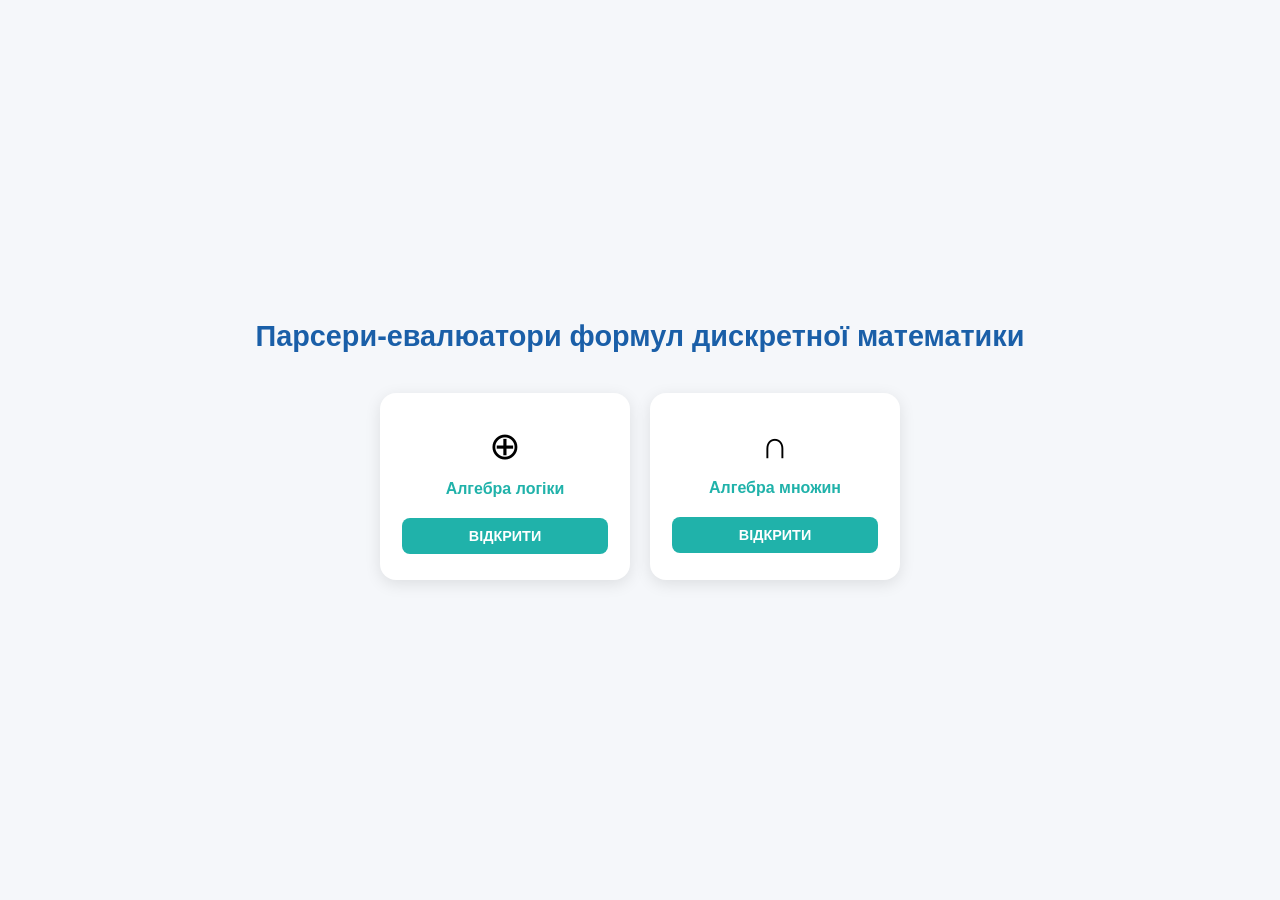
<file: index.html>
<!DOCTYPE html>
<html lang="uk">
<head>
  <meta charset="utf-8">
  <meta name="viewport" content="width=device-width, initial-scale=1">
  <title>Парсери-евалюатори формул дискретної математики</title>
  <link rel="manifest" href="manifest.json">
  <meta name="theme-color" content="#20b2aa">
  <meta name="apple-mobile-web-app-capable" content="yes">
  <meta name="apple-mobile-web-app-title" content="DM Parsers">
  <link rel="stylesheet" href="css/main.css">
</head>
<body>

  <h1>Парсери-евалюатори формул дискретної математики</h1>

  <div class="cards">
    <a class="card" href="logic/index.html">
      <div class="card-icon">⊕</div>
      <div class="card-title">Алгебра логіки</div>
      <div class="card-btn">Відкрити</div>
    </a>
    <a class="card" href="sets/index.html">
      <div class="card-icon">∩</div>
      <div class="card-title">Алгебра множин</div>
      <div class="card-btn">Відкрити</div>
    </a>
  </div>


 <script>
    if ('serviceWorker' in navigator) {
      navigator.serviceWorker.register('/sw.js').catch(function(){});
    }
  </script>
</body>
</html>
</file>
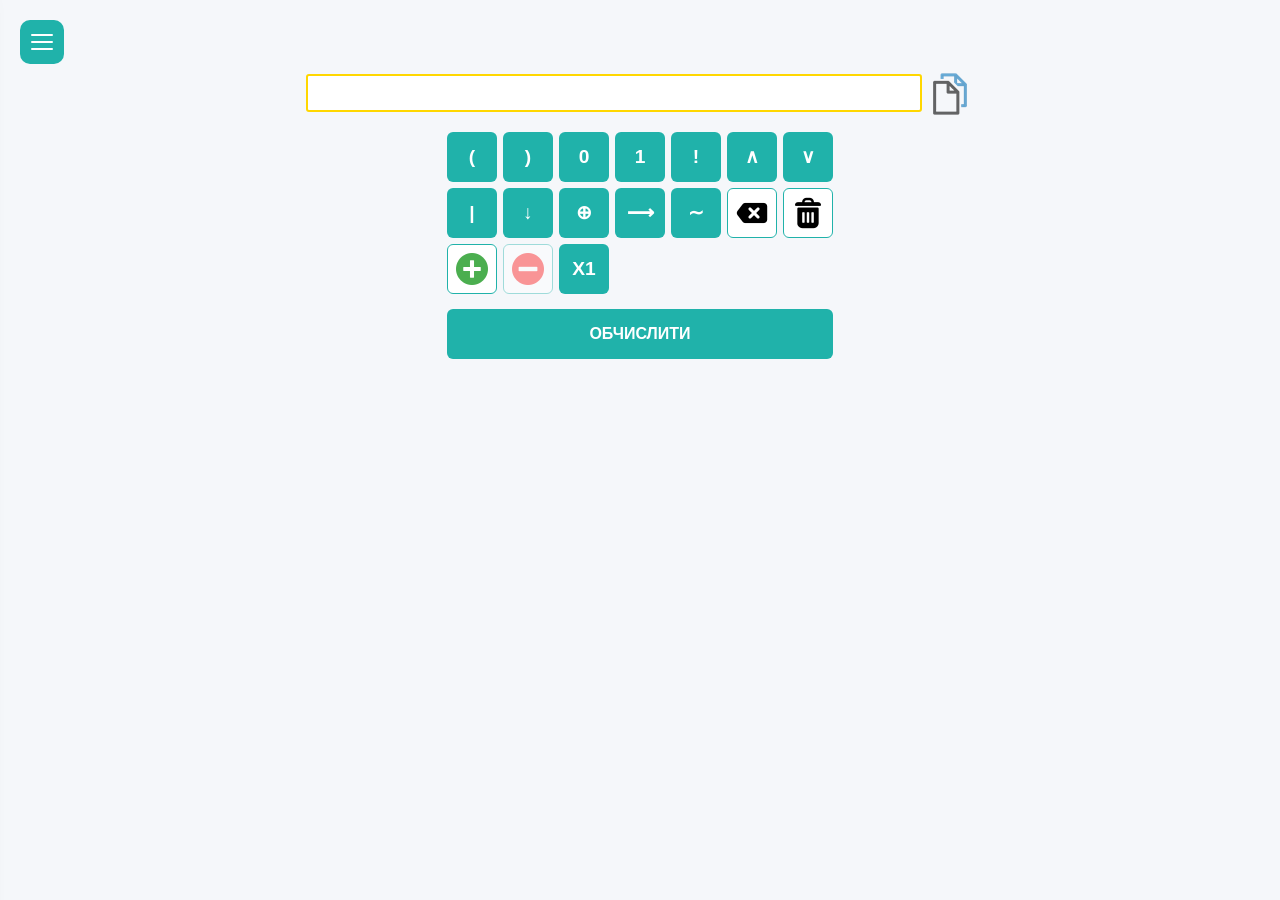
<file: logic/index.html>
<!DOCTYPE html>
<html lang="uk">
  <head>
  <meta name="viewport" content="width=device-width, initial-scale=1">
    <meta charset="utf-8">
    <title>Парсер-евалюатор формул функцій алгебри логіки</title>
    <link href="https://fonts.googleapis.com/icon?family=Material+Icons" rel="stylesheet">
    <link rel="stylesheet" href="css/style.css">
  <style>
/* ── Hamburger menu ──────────────────────────────────────────────────────── */
.hb-btn {
  top: 14px; left: 14px; z-index: 1000;
  width: 44px; height: 44px; background: #20b2aa;
  border: none; border-radius: 10px; cursor: pointer;
  display: flex; flex-direction: column; align-items: center;
  justify-content: center; gap: 5px; padding: 10px;
}
.hb-btn span { display: block; width: 22px; height: 2px; background: #fff; border-radius: 2px; transition: all .25s; }
.hb-btn.open span:nth-child(1) { transform: translateY(7px) rotate(45deg); }
.hb-btn.open span:nth-child(2) { opacity: 0; }
.hb-btn.open span:nth-child(3) { transform: translateY(-7px) rotate(-45deg); }
.hb-overlay { position: fixed; inset: 0; background: rgba(0,0,0,.35); z-index: 999; opacity: 0; pointer-events: none; transition: opacity .25s; }
.hb-overlay.open { opacity: 1; pointer-events: auto; }
.hb-menu { position: fixed; top: 0; left: -260px; width: 240px; height: 100%; background: #fff; z-index: 1001; box-shadow: 4px 0 20px rgba(0,0,0,.15); transition: left .25s; display: flex; flex-direction: column; padding: 70px 0 24px; }
.hb-menu.open { left: 0; }
.hb-menu-title { font-size: .75em; color: #aaa; text-transform: uppercase; letter-spacing: 1px; padding: 0 20px 12px; font-family: Arial, sans-serif; }
.hb-menu a { display: flex; align-items: center; gap: 12px; padding: 14px 20px; text-decoration: none; color: #333; font-size: 1em; font-family: Arial, sans-serif; transition: background .15s; border-left: 3px solid transparent; }
.hb-menu a:hover { background: #f0fbfa; }
.hb-menu a.active { color: #20b2aa; font-weight: bold; border-left-color: #20b2aa; background: #f0fbfa; }
.hb-menu a .icon { font-size: 1.3em; }
.hb-divider { height: 1px; background: #eee; margin: 8px 20px; }

</style>
</head>
  <body>
<button class="hb-btn" id="hbBtn" aria-label="Меню"><span></span><span></span><span></span></button>
<div class="hb-overlay" id="hbOverlay"></div>
<nav class="hb-menu" id="hbMenu">
  <div class="hb-menu-title">Парсери-евалюатори</div>
  <a href="../logic/index.html" class="active"><span class="icon">⊕</span> Алгебра логіки</a>
  <a href="../sets/index.html"><span class="icon">∩</span> Алгебра множин</a>
  <div class="hb-divider"></div>
  <div class="hb-menu-home"><a href="../index.html"><span class="icon" style="color: #000000; font-style: normal; margin-right: 6px; font-size: 20px; line-height: 1; vertical-align: middle; margin-top: -3px; display: inline-block;">⌂</span> Головна</a></div>

</nav>


<input type="text" id="formula" inputmode="none">
    <img src="assets/Copy.png" alt="Copy" title="Копіювати в буфер обміну" id="buttonCopyFormula">

    <div id="buttons">
      <button class="btn normal" value="("  title="Ліва дужка">(</button>
      <button class="btn normal" value=")"  title="Права дужка">)</button>
      <button class="btn normal" value="0"  title="0">0</button>
      <button class="btn normal" value="1"  title="1">1</button>
      <button class="btn normal" value="!"  title="Заперечення">!</button>
      <button class="btn normal" value="∧"  title="Кон'юнкція">∧</button>
      <button class="btn normal" value="∨"  title="Диз'юнкція">∨</button>
      <button class="btn normal" value="|"  title="Штрих Шеффера">|</button>
      <button class="btn normal" value="↓"  title="Стрілка Пірса">↓</button>
      <button class="btn normal" value="⊕"  title="Додавання за модулем 2">⊕</button>
      <button class="btn normal" value="⟶"  title="Імплікація">⟶</button>
      <button class="btn normal" value="~"  title="Еквіваленція">∼</button>
      <button class="btn special" id="buttonBackspace" title="Видалити">
        <img src="assets/Backspace.png" alt="Backspace">
      </button>
      <button class="btn special" id="buttonClear" title="Очистка">
        <img src="assets/Trash.png" alt="Clear">
      </button>
    </div>

    <div id="variables">
      <input type="hidden" value="1" id="kbz">
      <button class="btn special" id="buttonAddNewVariable" title="Додати нову змінну">
        <img src="assets/Add.png" alt="Add">
      </button>
      <button class="btn special" id="buttonRemoveLastVariable" title="Видалити останню змінну">
        <img src="assets/Del.png" alt="Del">
      </button>
      <button class="btn normal" value="X1" id="X1" title="X1">X1</button>
    </div>

    <div id="buttonCalc">
      <button class="btn" id="buttonCalculate">Обчислити</button>
    </div>

    <div id="result"></div>

    <!-- JS-модулі: спочатку залежності, потім точка входу -->
    <script src="js/shunting-yard.js"></script>
    <script src="js/evaluator.js"></script>
    <script src="js/main.js"></script>
  <script>
(function(){
  var btn=document.getElementById("hbBtn"),menu=document.getElementById("hbMenu"),overlay=document.getElementById("hbOverlay");
  function toggle(o){btn.classList.toggle("open",o);menu.classList.toggle("open",o);overlay.classList.toggle("open",o);}
  btn.addEventListener("click",function(){toggle(!menu.classList.contains("open"));});
  overlay.addEventListener("click",function(){toggle(false);});
})();
</script>
</body>
</html>
</file>
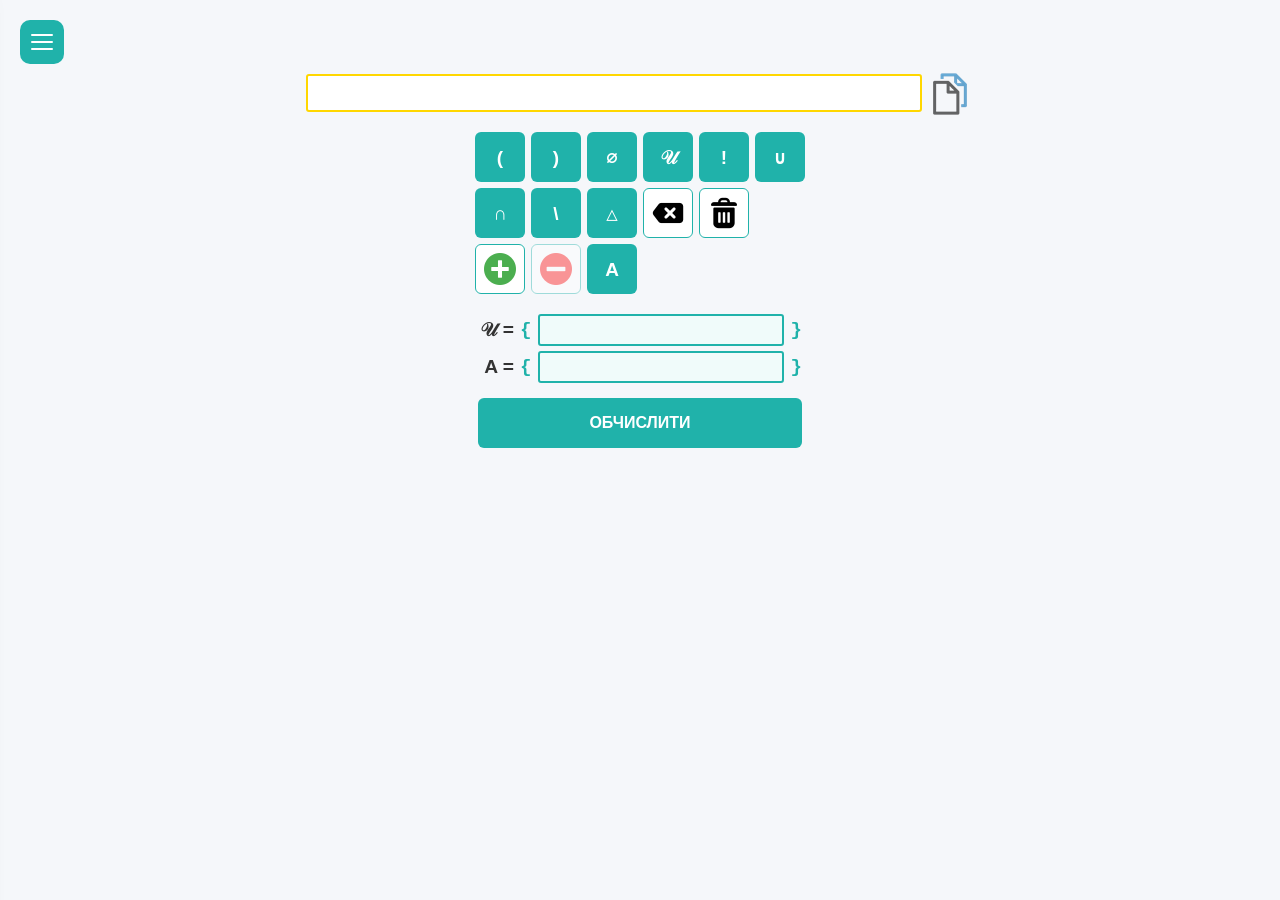
<file: sets/index.html>
<!DOCTYPE html>
<html lang="uk">
  <head>
  <meta name="viewport" content="width=device-width, initial-scale=1">
    <meta charset="utf-8">
    <title>Парсер-евалюатор формул алгебри множин</title>
    <link rel="stylesheet" href="css/style.css">
  <style>
/* ── Hamburger menu ──────────────────────────────────────────────────────── */
.hb-btn {
  
  top: 14px; left: 14px; z-index: 1000;
  width: 44px; height: 44px; background: #20b2aa;
  border: none; border-radius: 10px; cursor: pointer;
  display: flex; flex-direction: column; align-items: center;
  justify-content: center; gap: 5px; padding: 10px;
}
.hb-btn span { display: block; width: 22px; height: 2px; background: #fff; border-radius: 2px; transition: all .25s; }
.hb-btn.open span:nth-child(1) { transform: translateY(7px) rotate(45deg); }
.hb-btn.open span:nth-child(2) { opacity: 0; }
.hb-btn.open span:nth-child(3) { transform: translateY(-7px) rotate(-45deg); }
.hb-overlay { position: fixed; inset: 0; background: rgba(0,0,0,.35); z-index: 999; opacity: 0; pointer-events: none; transition: opacity .25s; }
.hb-overlay.open { opacity: 1; pointer-events: auto; }
.hb-menu { position: fixed; top: 0; left: -260px; width: 240px; height: 100%; background: #fff; z-index: 1001; box-shadow: 4px 0 20px rgba(0,0,0,.15); transition: left .25s; display: flex; flex-direction: column; padding: 70px 0 24px; }
.hb-menu.open { left: 0; }
.hb-menu-title { font-size: .75em; color: #aaa; text-transform: uppercase; letter-spacing: 1px; padding: 0 20px 12px; font-family: Arial, sans-serif; }
.hb-menu a { display: flex; align-items: center; gap: 12px; padding: 14px 20px; text-decoration: none; color: #333; font-size: 1em; font-family: Arial, sans-serif; transition: background .15s; border-left: 3px solid transparent; }
.hb-menu a:hover { background: #f0fbfa; }
.hb-menu a.active { color: #20b2aa; font-weight: bold; border-left-color: #20b2aa; background: #f0fbfa; }
.hb-menu a .icon { font-size: 1.3em; }
.hb-divider { height: 1px; background: #eee; margin: 8px 20px; }

</style>
</head>
  <body>
<button class="hb-btn" id="hbBtn" aria-label="Меню"><span></span><span></span><span></span></button>
<div class="hb-overlay" id="hbOverlay"></div>
<nav class="hb-menu" id="hbMenu">
  <div class="hb-menu-title">Парсери-евалюатори</div>
  <a href="../logic/index.html"><span class="icon">⊕</span> Алгебра логіки</a>
  <a href="../sets/index.html" class="active"><span class="icon">∩</span> Алгебра множин</a>
  <div class="hb-divider"></div>
  <div class="hb-menu-home"><a href="../index.html"><span class="icon" style="color: #000000; font-style: normal; margin-right: 6px; font-size: 20px; line-height: 1; vertical-align: middle; margin-top: -3px; display: inline-block;">⌂</span> Головна</a></div>

</nav>


<input type="text" id="formula" inputmode="none">
    <img src="assets/Copy.png" alt="Copy" title="Копіювати в буфер обміну" id="buttonCopyFormula">

    <div id="buttons">
      <button class="btn normal" value="("  title="Ліва дужка">(</button>
      <button class="btn normal" value=")"  title="Права дужка">)</button>
      <button class="btn normal" value="∅"  title="Порожня множина">∅</button>
      <button class="btn normal" value="U"  title="Універсальна множина">𝒰</button>
      <button class="btn normal" value="!"  title="Доповнення">!</button>
      <button class="btn normal" value="∪"  title="Об'єднання">∪</button>
      <button class="btn normal" value="∩"  title="Перетин">∩</button>
      <button class="btn normal" value="\"  title="Різниця">\</button>
      <button class="btn normal" value="△"  title="Симетрична різниця">△</button>
      <button class="btn special" id="buttonBackspace" title="Видалити">
        <img src="assets/Backspace.png" alt="Backspace">
      </button>
      <button class="btn special" id="buttonClear" title="Очистка">
        <img src="assets/Trash.png" alt="Clear">
      </button>
    </div>

    <div id="variables">
      <input type="hidden" value="1" id="kbz">
      <button class="btn special" id="buttonAddNewVariable" title="Додати нову змінну">
        <img src="assets/Add.png" alt="Add">
      </button>
      <button class="btn special" id="buttonRemoveLastVariable" title="Видалити останню змінну">
        <img src="assets/Del.png" alt="Del">
      </button>
      <button class="btn normal" value="A" id="varBtn_A" title="A">A</button>
    </div>

    <div id="setValues">
      <div class="set-row">
        <label class="set-label"><b>𝒰</b> =</label>
        <span class="set-brace">{</span>
        <input type="text" class="set-input" id="setU" value="">
        <span class="set-brace">}</span>
      </div>
      <div id="varSetInputs"></div>
    </div>

    <div id="buttonCalc">
      <button class="btn" id="buttonCalculate">Обчислити</button>
    </div>

    <div id="result"></div>

    <script src="js/shunting-yard.js"></script>
    <script src="js/evaluator.js"></script>
    <script src="js/main.js"></script>
  <script>
(function(){
  var btn=document.getElementById("hbBtn"),menu=document.getElementById("hbMenu"),overlay=document.getElementById("hbOverlay");
  function toggle(o){btn.classList.toggle("open",o);menu.classList.toggle("open",o);overlay.classList.toggle("open",o);}
  btn.addEventListener("click",function(){toggle(!menu.classList.contains("open"));});
  overlay.addEventListener("click",function(){toggle(false);});
})();
</script>
</body>
</html>
</file>
<file: css/main.css>
*, *::before, *::after { box-sizing: border-box; margin: 0; padding: 0; }

body {
  font-family: Arial, sans-serif;
  background: #f5f7fa;
  min-height: 100vh;
  display: flex;
  flex-direction: column;
  align-items: center;
  justify-content: center;
  padding: 24px 16px;
}

.logo { font-size: 3em; margin-bottom: 12px; }

h1 {
  font-size: clamp(1.1em, 4vw, 1.8em);
  color: #1a5fa8;
  text-align: center;
  margin-bottom: 40px;
}

.cards {
  display: flex;
  flex-direction: row;
  gap: 20px;
  width: 100%;
  max-width: 520px;
}

.card {
  flex: 1;
  background: #fff;
  border-radius: 16px;
  box-shadow: 0 4px 16px rgba(0,0,0,.10);
  padding: 28px 20px 24px;
  display: flex;
  flex-direction: column;
  align-items: center;
  gap: 12px;
  text-decoration: none;
  border: 2px solid transparent;
  transition: transform .15s, box-shadow .15s;
}

.card:hover {
  transform: translateY(-4px);
  box-shadow: 0 8px 24px rgba(0,0,0,.15);
  border-color: #20b2aa;
}

.card-icon { font-size: 2.4em; }

.card-title {
  font-size: 1em;
  font-weight: bold;
  color: #20b2aa;
  text-align: center;
}

.card-btn {
  margin-top: 8px;
  background: #20b2aa;
  color: #fff;
  border-radius: 8px;
  padding: 10px 20px;
  font-size: 0.9em;
  font-weight: bold;
  width: 100%;
  text-align: center;
  text-transform: uppercase;
}
.card, .card:visited {
  color: inherit;
}
.card:hover .card-btn { background: #2981df; }

@media (max-width: 400px) {
  .cards { flex-direction: column; max-width: 280px; }
}

.footer {
  margin-top: 40px;
  color: #aaa;
  font-size: 0.8em;
  text-align: center;
}

@media (max-width: 360px) {
  h1 { font-size: 1em; }
  .btn-parser { font-size: 1em; padding: 14px; }
}
</file>
<file: logic/css/style.css>
/* ── Base ─────────────────────────────────────────────────────────────────── */
body {
  text-align: center;
  font-family: Arial, sans-serif;
  background: #f5f7fa;
  margin: 0;
  padding: 20px;
}

/* ── Formula input ────────────────────────────────────────────────────────── */
#formula {
  width: calc(100% - 80px);
  max-width: 600px;
  display: inline-block;
  font: 1.2em Arial;
  border: 2px solid black;
  border-radius: 3px;
  text-align: center;
  padding: 6px;
  margin: 10px auto;
  line-height: 1;
}
#formula:focus {
  outline: none;
  border: 2px solid gold;
}

#formula {
  caret-color: black;
  cursor: text;
}

/* ── Result area ──────────────────────────────────────────────────────────── */
#result {
  width: 100%;
  text-align: center;
  overflow-x: auto;
  padding: 0 20px 20px 20px;
  box-sizing: border-box;
}

#result p {
  margin: 4px 0;
  font-size: .95em;
  color: #333;
}

.err {
  color: #e74c3c;
  font-weight: bold;
}

/* ── Copy button ──────────────────────────────────────────────────────────── */
#buttonCopyFormula {
  vertical-align: top;
  margin-top: 6px;
  cursor: pointer;
  opacity: 0.7;
  transition: opacity .2s;

  flex-shrink: 0;
}
#buttonCopyFormula:hover { opacity: 1; }

/* ── Button panels ────────────────────────────────────────────────────────── */
#buttons {
  width: 420px;
  display: grid;
  grid-template-columns: repeat(7, 50px);
  gap: 6px;
  justify-content: center;
  margin: 10px auto 0;
}

#variables {
  width: 420px;
  display: grid;
  grid-template-columns: repeat(7, 50px);
  gap: 6px;
  justify-content: center;
  margin: 6px auto 0;
}

#buttonCalc {
  display: block;
  margin: 15px auto 10px;
  width: auto;
}

/* ── Generic button ───────────────────────────────────────────────────────── */
.btn {
  display: inline-block;
  width: 50px;
  height: 50px;
  vertical-align: top;
  cursor: pointer;
  text-align: center;
  color: #fff;
  background-color: lightseagreen;
  padding: 10px;
  line-height: 1.33;
  border-radius: 6px;
  border: 0;
  font: bold 1.2em Arial;
  box-sizing: border-box;

  display: inline-flex;
  align-items: center;
  justify-content: center;
  padding: 0;
  line-height: 1;
}
.btn:hover  { background-color: #2981df; }
.btn:active { box-shadow: inset 0 2px 4px rgba(0,0,0,.2); }

/* ── Special (icon) buttons ───────────────────────────────────────────────── */
.special {
  padding: 8px;
  border: 1px solid #20b2aa;
  background-color: #fff;
  color: #333;
}
.special:hover { background-color: #e8f8f7; }

/* ── Disabled remove-variable button ─────────────────────────────────────── */
.btn-disabled {
  opacity: 0.4;
  cursor: not-allowed !important;
}
.btn-disabled:hover { background-color: #20b2aa !important; }

/* ── Error flash on button ────────────────────────────────────────────────── */
@keyframes errorFlash {
  0%   { background-color: #e74c3c; }
  50%  { background-color: #c0392b; }
  100% { background-color: #20b2aa; }
}
.btn-error-flash {
  animation: errorFlash .6s ease;
}

/* ── Calculate button ─────────────────────────────────────────────────────── */
#buttonCalculate {
  width: 386px;
  height: 50px;
  margin: 15px auto;
  text-transform: uppercase;
  font: bold 1em Arial;
  display: block;
}

/* ── Truth table ──────────────────────────────────────────────────────────── */
.truth-table {
  display: inline-table;
  border-collapse: collapse;
  margin: 16px 0;
  font-family: 'Courier New', monospace;
  font-size: 1.1em;
  box-shadow: 0 2px 8px rgba(0,0,0,.12);
  border-radius: 6px;
  background-color: #fff;
}

.truth-table thead tr {
  background: #20b2aa;
  color: #fff;
}

.truth-table th {
  padding: 8px 12px;
  border: 1px solid #178a84;
  white-space: nowrap;
  font-weight: bold;
}

.truth-table td {
  padding: 6px 12px;
  border: 1px solid #d0e8e7;
  text-align: center;
}

.truth-table tbody tr:nth-child(even) { background: #f0fbfa; }
.truth-table tbody tr:hover           { background: #d6f5f3; }

/* Variable columns */
.col-var {
  background: #e8f4ff !important;
  font-weight: bold;
  color: #1a5fa8;
}

/* Values */
.val-1 { color: #1a7a1a; }
.val-0 { color: #888; }

.col-f-plain {
  border-left: 2px solid #178a84 !important;
}
.truth-table thead .col-f-plain {
  background: #20b2aa;
  color: #fff;
}

/* Final result column */
.col-final {
  background: #fff8dc !important;
  font-weight: bold;
  border-left: 2px solid #c8a200 !important;
}

.truth-table thead .col-final {
  background: #d4a800 !important;
  color: #fff;
}
/* ── Mobile adaptive ──────────────────────────────────────────────────────── */
@media (max-width: 500px) {
  body { padding: 12px 8px; }
  #formula { width: 72%; font-size: 1em; }
  #buttons, #variables {
    grid-template-columns: repeat(5, 44px) !important;
    width: auto !important;
    gap: 5px !important;
  }
  .btn { width: 44px !important; height: 44px !important; font-size: 15px !important; padding: 8px !important; }
  #buttonCalculate { width: 90% !important; }
  #setValues { width: 92% !important; }
  .truth-table { font-size: .82em; }
  .truth-table th, .truth-table td { padding: 5px 7px; }
}
</file>
<file: sets/css/style.css>
/* ── Base ─────────────────────────────────────────────────────────────────── */
body {
  text-align: center;
  font-family: Arial, sans-serif;
  background: #f5f7fa;
  margin: 0;
  padding: 20px;
}

/* ── Formula input ────────────────────────────────────────────────────────── */
#formula {
  width: calc(100% - 80px);
  max-width: 600px;
  
  display: inline-block;
  font: 1.2em Arial;
  border: 2px solid black;
  border-radius: 3px;
  text-align: center;
  padding: 6px;
  margin: 10px auto;
  line-height: 1;
}
#formula:focus {
  outline: none;
  border: 2px solid gold;
}

#formula {
  caret-color: black;
  cursor: text;
}

/* ── Result area ──────────────────────────────────────────────────────────── */
#result {
  width: 100%;
  text-align: center;
  overflow-x: auto;
  padding: 0 20px 20px 20px;
  box-sizing: border-box;
}
#result p {
  margin: 4px 0;
  font-size: .95em;
  color: #333;
}
.err {
  color: #e74c3c;
  font-weight: bold;
}

/* ── Copy button ──────────────────────────────────────────────────────────── */
#buttonCopyFormula {
  vertical-align: top;
  margin-top: 6px;
  cursor: pointer;
  opacity: 0.7;
  transition: opacity .2s;

  flex-shrink: 0;
}
#buttonCopyFormula:hover { opacity: 1; }

/* ── Button panels ────────────────────────────────────────────────────────── */
#buttons, #variables {
  width: min(420px, 95vw);
  display: grid;
  grid-template-columns: repeat(6, 50px);
  gap: 6px;
  justify-content: center;
  margin: 10px auto 0;
}


#variables {
  margin-top: 6px;   /* такий самий як gap */
}

#buttonCalc {
  display: block;
  margin: 25px auto 10px auto;
  width: 324px;
}



.btn-disabled {
  opacity: 0.4;
  cursor: not-allowed !important;
}



/* ── Generic button ───────────────────────────────────────────────────────── */
.btn {
  display: inline-block;
  width: 50px;
  height: 50px;
  cursor: pointer;
  text-align: center;
  color: #fff;
  background-color: lightseagreen;
  padding: 10px;
  line-height: 1;
  border-radius: 6px;
  border: 0;
  font-size: 19px;
  font-family: Arial, monospace;
  font-weight: bold;

  display: inline-flex;
  align-items: center;
  justify-content: center;
  padding: 0;
  line-height: 1;
  
}

.btn:hover  { background-color: #2981df; }
.btn:active { box-shadow: inset 0 2px 4px rgba(0,0,0,.2); }

/* ── Phantom (порожній відступ = одна кнопка) ─────────────────────────────── */
.btn.phantom {
  background: transparent !important;
  border: none !important;
  cursor: default;
  pointer-events: none;
  box-shadow: none !important;
}

/* ── Special (icon) buttons ───────────────────────────────────────────────── */
.special {
  padding: 8px;
  border: 1px solid #20b2aa;
  background-color: #fff;
  color: #333;
}
.special:hover { background-color: #e8f8f7; }

/* ── Disabled button ──────────────────────────────────────────────────────── */
.btn-disabled {
  opacity: 0.4;
  cursor: not-allowed !important;
}
.btn-disabled:hover { background-color: #20b2aa !important; }

/* ── Error flash ──────────────────────────────────────────────────────────── */
@keyframes errorFlash {
  0%   { background-color: #e74c3c; }
  50%  { background-color: #c0392b; }
  100% { background-color: #20b2aa; }
}
.btn-error-flash { animation: errorFlash .6s ease; }



/* ── Calculate button ─────────────────────────────────────────────────────── */
#buttonCalc {
  display: block !important;
  margin-top: 15px;

  width: auto !important;
}

#buttonCalculate {
  width: 324px;
  height: 50px;
  margin: 6px auto;
  text-transform: uppercase;
  font-size: 16px;
  font-family: Arial, sans-serif;
  font-weight: bold;
  display: block;
}

/* ── Set values panel ─────────────────────────────────────────────────────── */
#setValues {
  margin: 20px auto 10px;
  width: 324px;
  text-align: left;
}

.set-row {
  display: flex;
  align-items: center;
  gap: 6px;
  margin-bottom: 5px;
}

.set-label {
  min-width: 36px;
  font: bold 1.2em Arial;
  color: #333;
  text-align: right;
  flex-shrink: 0;
}

.set-input {
  flex: 1;
  height: 32px;
  font: 1em 'Courier New', monospace;
  border: 2px solid #20b2aa;
  border-radius: 3px;
  padding: 4px 8px;
  color: #1a5fa8;
  background: #f0fbfa;
  box-sizing: border-box;
}
.set-input:focus {
  outline: none;
  border-color: gold;
}

/* ── Truth table ──────────────────────────────────────────────────────────── */
.truth-table {
  display: inline-table;
  border-collapse: collapse;
  margin: 16px 0;
  font-family: Arial, sans-serif;
  font-size: 1em;
  box-shadow: 0 2px 8px rgba(0,0,0,.12);
  border-radius: 6px;
  background-color: #fff;
}

.truth-table thead tr {
  background: #20b2aa;
  color: #fff;
}

.truth-table th {
  padding: 8px 16px;
  border: 1px solid #178a84;
  white-space: nowrap;
  font: bold 1em Arial, sans-serif;
}

.truth-table td {
  padding: 6px 16px;
  border: 1px solid #d0e8e7;
  text-align: center;
  font: 1em Arial, sans-serif;
}

.truth-table tbody tr:nth-child(even) { background: #f0fbfa; }
.truth-table tbody tr:hover           { background: #d6f5f3; }

.val-U { color: #1a7a1a; font-weight: bold; }
.val-E { color: #aaa; }

.col-final {
  background: #fff8dc !important;
  font-weight: bold;
  border-left: 2px solid #c8a200 !important;
}
.truth-table thead .col-final {
  background: #d4a800 !important;
  color: #fff;
}
/* ── Set brace decorators ─────────────────────────────────────────────────── */
.set-brace {
  font: bold 1.2em 'Courier New', monospace;
  color: #20b2aa;
  flex-shrink: 0;
  line-height: 32px;
  user-select: none;
}

/* ── Variable button "in use" highlight ───────────────────────────────────── */
.btn-in-use {
  opacity: 0.5;
}

/* ── Vertical table: first column (subexpression label) left-aligned ─────── */
.truth-table td:first-child,
.truth-table th:first-child {
  text-align: center;
  min-width: 120px;
}

/* ── Result column right-aligned for set notation ────────────────────────── */
.truth-table td:last-child {
  text-align: center;
  min-width: 100px;
  font-family: 'Courier New', monospace;
}

/* ── Final row full yellow highlight ─────────────────────────────────────── */
.truth-table tr:last-child td {
  border-top: 2px solid #c8a200;
}

/* ── Mobile adaptive ──────────────────────────────────────────────────────── */
@media (max-width: 500px) {
  body { padding: 12px 8px; }
  #formula { width: 72%; font-size: 1em; }
  #buttons, #variables {
    grid-template-columns: repeat(6, 44px) !important;
    width: 289px !important;
    gap: 5px !important;
  }
  .btn { width: 44px !important; height: 44px !important; font-size: 15px !important; padding: 8px !important; }
  #buttonCalculate { width: 90% !important; }
  #setValues { width: 92% !important; }
  .truth-table { font-size: .82em; }
  .truth-table th, .truth-table td { padding: 5px 7px; }
}
</file>
